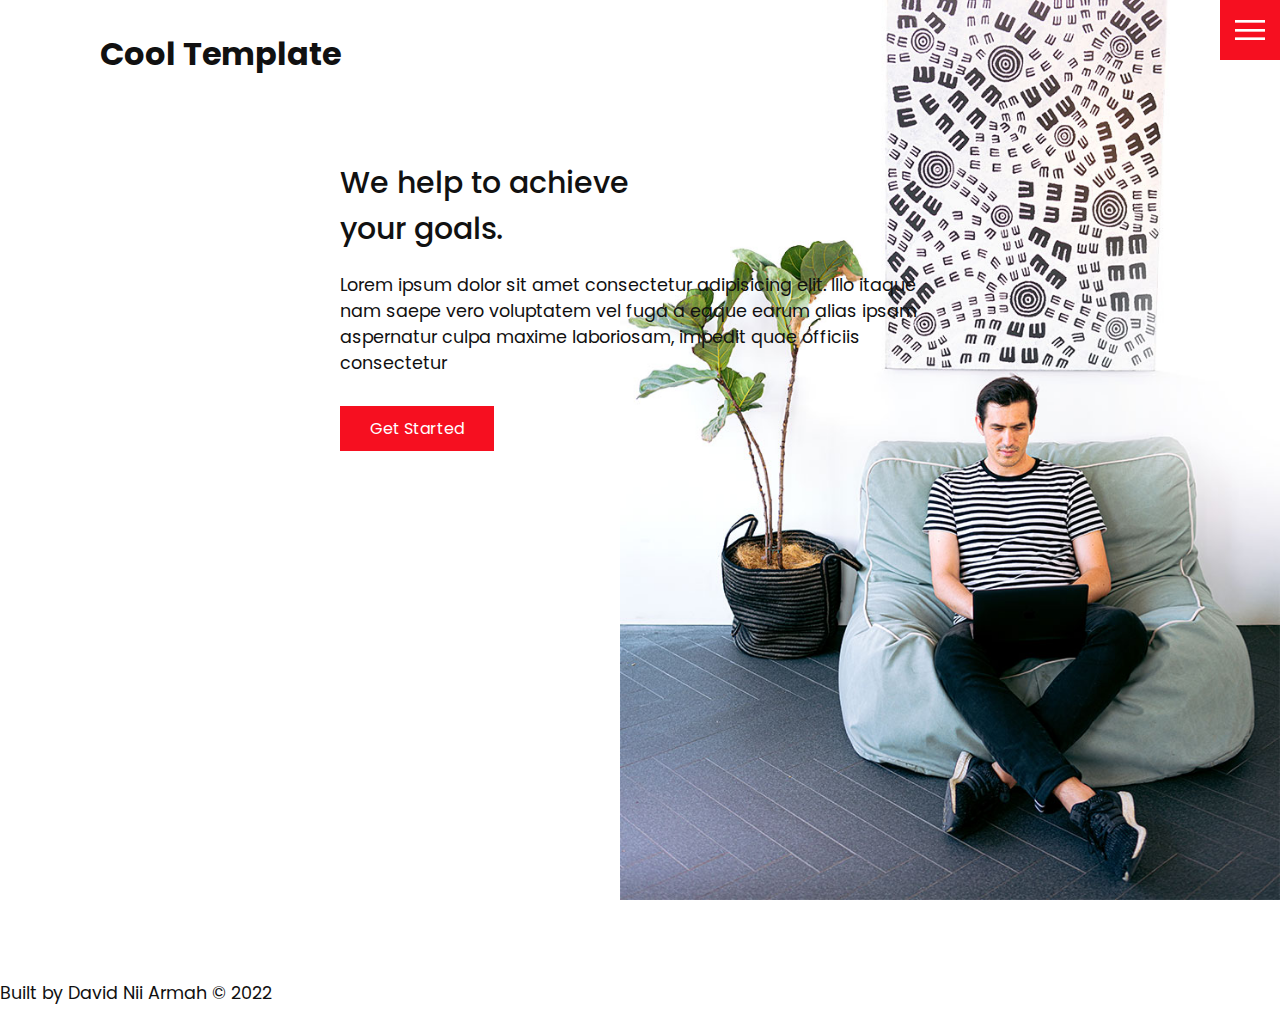
<file: index.html>
<!DOCTYPE html>
<!DOCTYPE html>
<html>
<head>
  <meta charset="utf-8">
  <meta name="viewport" content="width=device-width, initial-scale=1">
  <title>Cool Template</title>
  <link rel="stylesheet" href="css/style.css" />
</head>
<body>
<header>
  <div class="logo">Cool Template</div>
  <div class="toggle"></div>
  <div class="navigation">
    <ul>
      <li><a href="index.html">Home</a></li>
      <li><a href="services.html">Services</a></li>
      <li><a href="work.html">Work</a></li>
      <li><a href="contact.html">Contact</a></li>
    </ul>
    <div class="social-bar">
    <ul>
            <li>
              <a href="https://facebook.com">
                <img src="images/facebook.png" target="_blank" alt="" />
              </a>
            </li>
            <li>
              <a href="https://twitter.com">
                <img src="images/twitter.png" target="_blank" alt="" />
              </a>
            </li>
            <li>
              <a href="https://instagram.com">
                <img src="images/instagram.png" target="_blank" alt="" />
              </a>
            </li>
          </ul>
          <a href="mailto:davidarmah991@gmail.com" class="email-icon">
          <img src="images/email.png" alt="" />
        </a>
    </div>
  </div>
  </header>
<section>
  <img src="images/home-img.jpg" class="home-img" alt="" />
  <div class="home-content">
        <h1>
          We help to achieve <br />
          your goals.
        </h1>
        <p>
          Lorem ipsum dolor sit amet consectetur adipisicing elit. Illo itaque
          nam saepe vero voluptatem vel fuga a eaque earum alias ipsam
          aspernatur culpa maxime laboriosam, impedit quae officiis consectetur
        </p>
        <a href="contact.html" class="btn">Get Started</a>
      </div>
</section>
<p class="foot">Built by David Nii Armah &copy; 2022</p>
  <script src="js/script.js"></script>
</body>
</html>
</file>
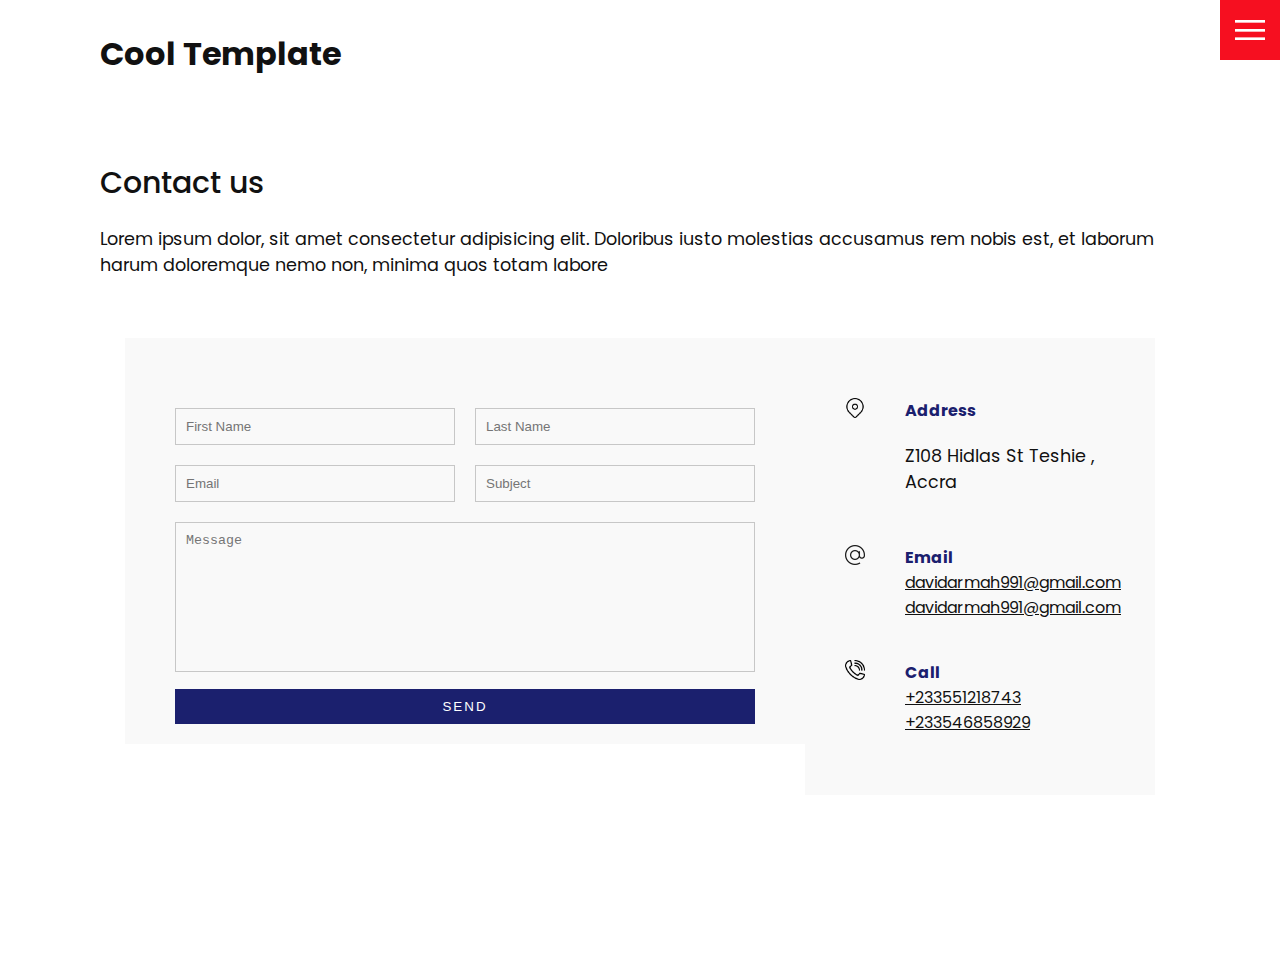
<file: contact.html>
<!DOCTYPE html>
<html lang="en">
  <head>
    <meta charset="UTF-8" />
    <meta http-equiv="X-UA-Compatible" content="IE=edge" />
    <meta name="viewport" content="width=device-width, initial-scale=1.0" />
    <link rel="stylesheet" href="css/style.css" />
    <title>Cool Template</title>
  </head>
  <body>
    <header>
      <div class="logo">Cool Template</div>
      <div class="toggle"></div>
      <div class="navigation">
        <ul>
          <li><a href="index.html">Home</a></li>
          <li><a href="services.html">Services</a></li>
          <li><a href="work.html">Work</a></li>
          <li><a href="contact.html">Contact</a></li>
        </ul>
        <div class="social-bar">
          <ul>
            <li>
              <a href="https://facebook.com">
                <img src="images/facebook.png" target="_blank" alt="" />
              </a>
            </li>
            <li>
              <a href="https://twitter.com">
                <img src="images/twitter.png" target="_blank" alt="" />
              </a>
            </li>
            <li>
              <a href="https://instagram.com">
                <img src="images/instagram.png" target="_blank" alt="" />
              </a>
            </li>
          </ul>
          <a href="mailto:you@email.com" class="email-icon">
            <img src="images/email.png" alt="" />
          </a>
        </div>
      </div>
    </header>

    <section>
      <div class="title">
        <h1>Contact us</h1>
        <p>
          Lorem ipsum dolor, sit amet consectetur adipisicing elit. Doloribus
          iusto molestias accusamus rem nobis est, et laborum harum doloremque
          nemo non, minima quos totam labore
        </p>
      </div>
      <div class="contact">
        <div class="contact-form">
          <form>
            <div class="row">
              <div class="input50">
                <input type="text" placeholder="First Name" />
              </div>
              <div class="input50">
                <input type="text" placeholder="Last Name" />
              </div>
            </div>
            <div class="row">
              <div class="input50">
                <input type="text" placeholder="Email" />
              </div>
              <div class="input50">
                <input type="text" placeholder="Subject" />
              </div>
            </div>
            <div class="row">
              <div class="input100">
                <textarea placeholder="Message"></textarea>
              </div>
            </div>
            <div class="row">
              <div class="input100">
                <input type="submit" value="Send" />
              </div>
            </div>
          </form>
        </div>

        <div class="contact-info">
          <div class="info-box">
            <img src="images/address.png" class="contact-icon" alt="" />
            <div class="details">
              <h4>Address</h4>
              <p>Z108 Hidlas St Teshie , Accra</p>
            </div>
          </div>
          <div class="info-box">
            <img src="images/email.png" class="contact-icon" alt="" />
            <div class="details">
              <h4>Email</h4>
              <a href="mailto:davidarmah991@gmail.com">davidarmah991@gmail.com</a>
              <a href="mailto:davidarmah991@gmail.com">davidarmah991@gmail.com</a>
            </div>
          </div>
          <div class="info-box">
            <img src="images/call.png" class="contact-icon" alt="" />
            <div class="details">
              <h4>Call</h4>
              <a href="tel:+233551218743">+233551218743</a>
              <a href="tel:+233546858929">+233546858929</a>
            </div>
          </div>
        </div>
      </div>
    </section>

    <script src="js/script.js"></script>
  </body>
</html>
</file>
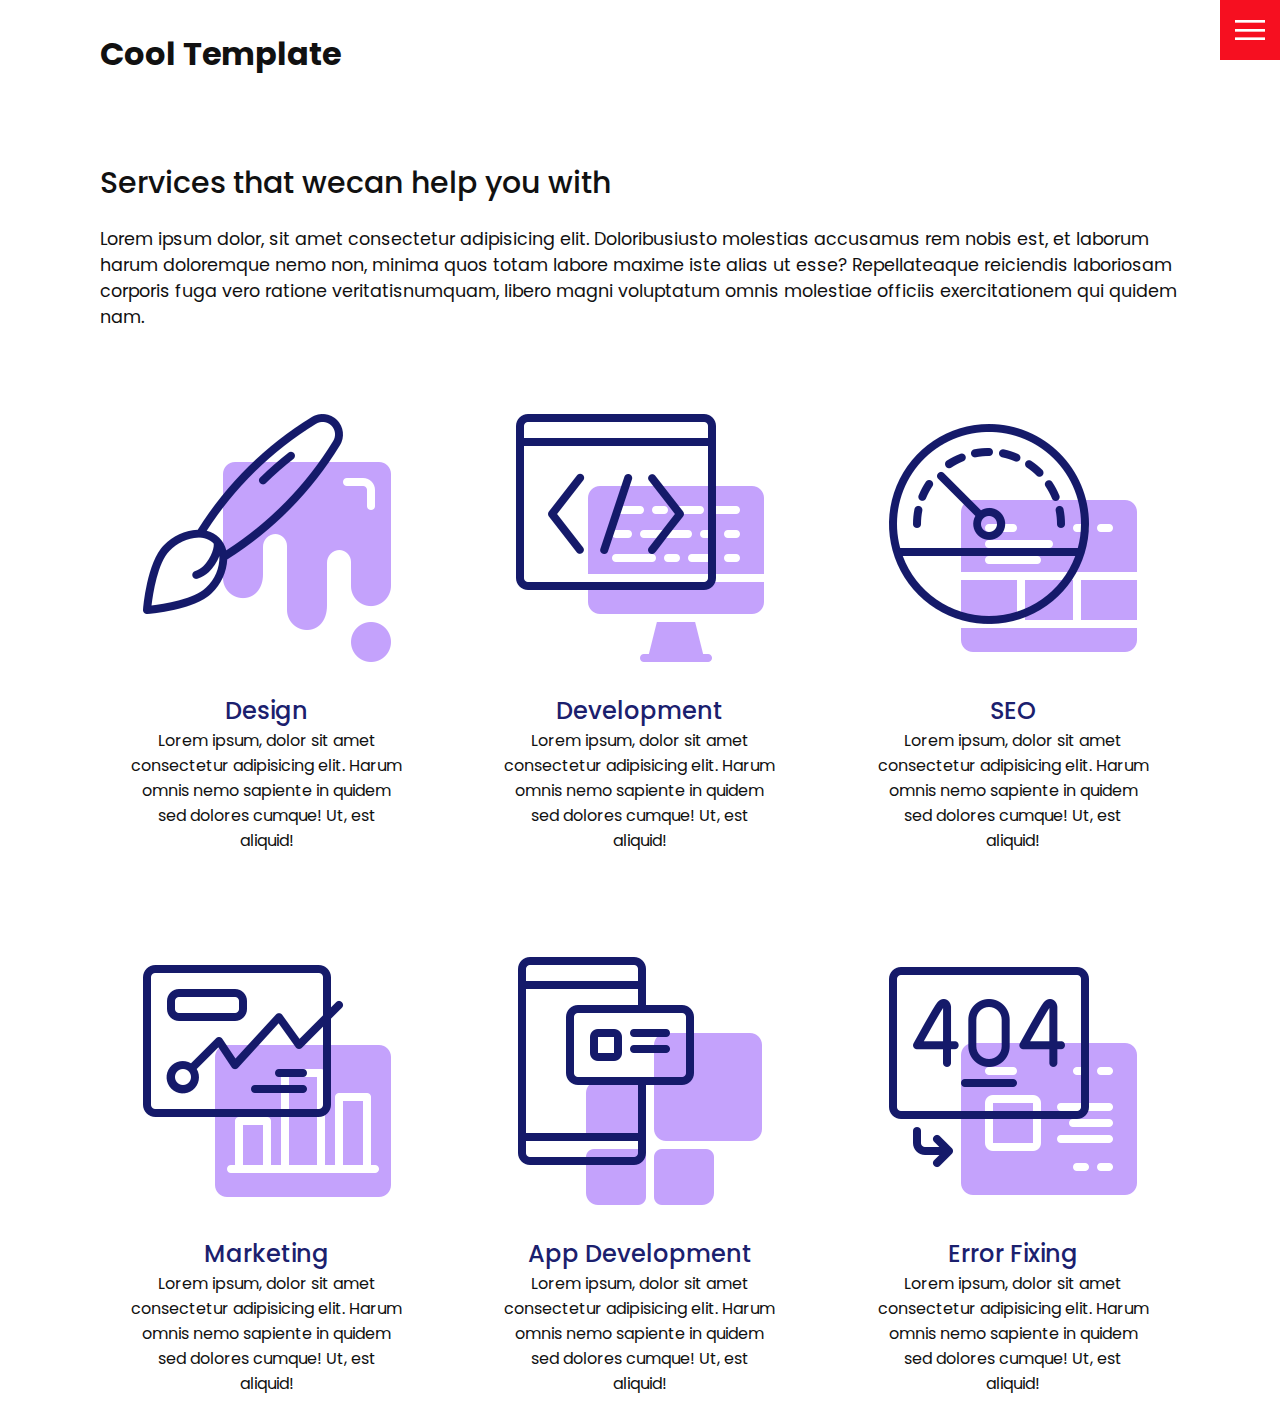
<file: services.html>
<!DOCTYPE html>
<!DOCTYPE html>
<html>
<head>
  <meta charset="utf-8">
  <meta name="viewport" content="width=device-width, initial-scale=1">
  <title>Cool Web</title>
  <link rel="stylesheet" href="css/style.css" />
</head>
<body>
<header>
  <div class="logo">Cool Template</div>
  <div class="toggle"></div>
  <div class="navigation">
    <ul>
      <li><a href="index.html">Home</a></li>
      <li><a href="services.html">Services</a></li>
      <li><a href="work.html">Work</a></li>
      <li><a href="contact.html">Contact</a></li>
    </ul>
    <div class="social-bar">
    <ul>
            <li>
              <a href="https://facebook.com">
                <img src="images/facebook.png" target="_blank" alt="" />
              </a>
            </li>
            <li>
              <a href="https://twitter.com">
                <img src="images/twitter.png" target="_blank" alt="" />
              </a>
            </li>
            <li>
              <a href="https://instagram.com">
                <img src="images/instagram.png" target="_blank" alt="" />
              </a>
            </li>
          </ul>
          <a href="mailto:davidarmah991@gmail.com" class="email-icon">
          <img src="images/email.png" alt="" />
        </a>
    </div>
  </div>
</header>
<section>
  <div class="title">
    <h1>Services that wecan help you with</h1>
    <p> Lorem ipsum dolor, sit amet consectetur adipisicing elit. Doloribusiusto molestias accusamus rem nobis est, et laborum harum doloremque nemo non, minima quos totam labore maxime iste alias ut esse? Repellateaque reiciendis laboriosam corporis fuga vero ratione veritatisnumquam, libero magni voluptatum omnis molestiae officiis
    exercitationem qui quidem nam.</p>
  </div>
  <div class="services">
        <div class="service">
          <div class="icon">
            <img src="images/001.png" alt="" />
          </div>
          <h2>Design</h2>
          Lorem ipsum, dolor sit amet consectetur adipisicing elit. Harum omnis
          nemo sapiente in quidem sed dolores cumque! Ut, est aliquid!
        </div>
        <div class="service">
          <div class="icon">
            <img src="images/002.png" alt="" />
          </div>
          <h2>Development</h2>
          Lorem ipsum, dolor sit amet consectetur adipisicing elit. Harum omnis
          nemo sapiente in quidem sed dolores cumque! Ut, est aliquid!
        </div>
        <div class="service">
          <div class="icon">
            <img src="images/003.png" alt="" />
          </div>
          <h2>SEO</h2>
          Lorem ipsum, dolor sit amet consectetur adipisicing elit. Harum omnis
          nemo sapiente in quidem sed dolores cumque! Ut, est aliquid!
        </div>
        <div class="service">
          <div class="icon">
            <img src="images/004.png" alt="" />
          </div>
          <h2>Marketing</h2>
          Lorem ipsum, dolor sit amet consectetur adipisicing elit. Harum omnis
          nemo sapiente in quidem sed dolores cumque! Ut, est aliquid!
        </div>
        <div class="service">
          <div class="icon">
            <img src="images/005.png" alt="" />
          </div>
          <h2>App Development</h2>
          Lorem ipsum, dolor sit amet consectetur adipisicing elit. Harum omnis
          nemo sapiente in quidem sed dolores cumque! Ut, est aliquid!
        </div>
        <div class="service">
          <div class="icon">
            <img src="images/006.png" alt="" />
          </div>
          <h2>Error Fixing</h2>
          Lorem ipsum, dolor sit amet consectetur adipisicing elit. Harum omnis
          nemo sapiente in quidem sed dolores cumque! Ut, est aliquid!
        </div>
      </div>
</section>
</body>
</html>
</file>
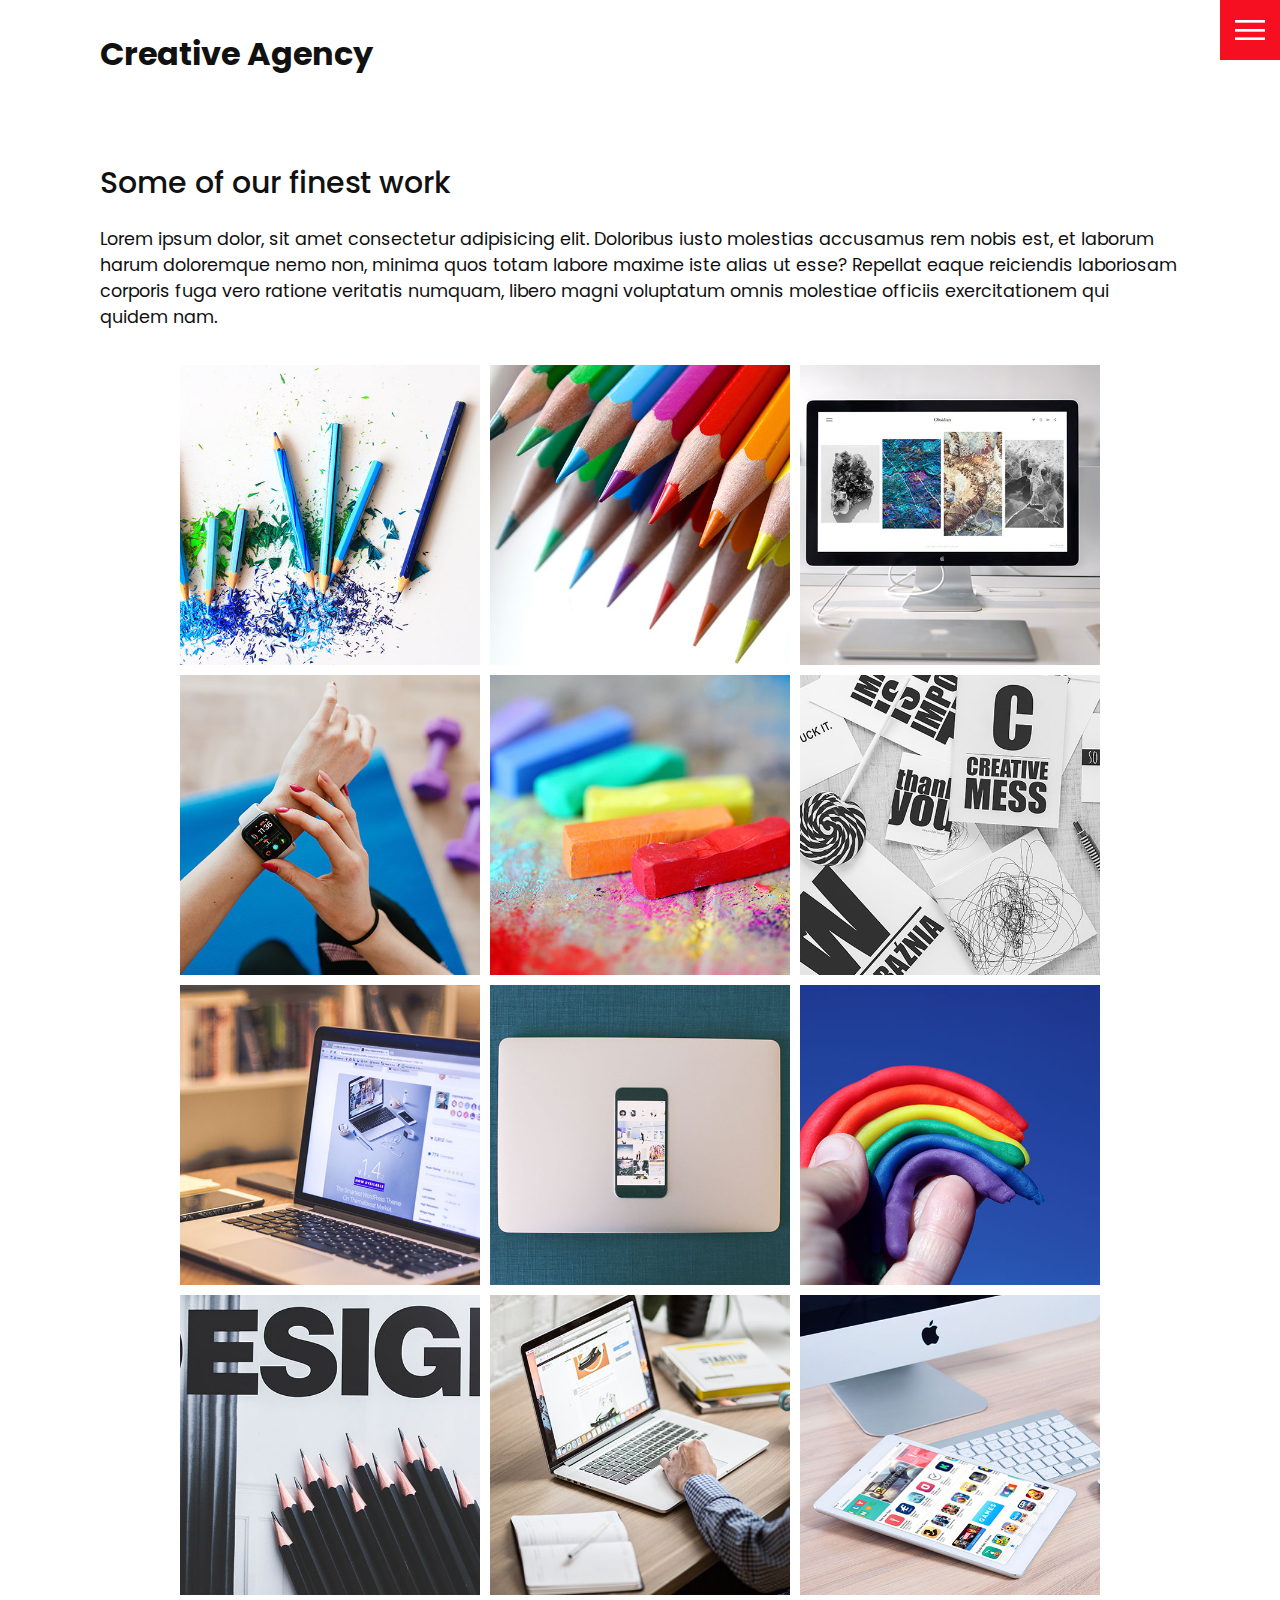
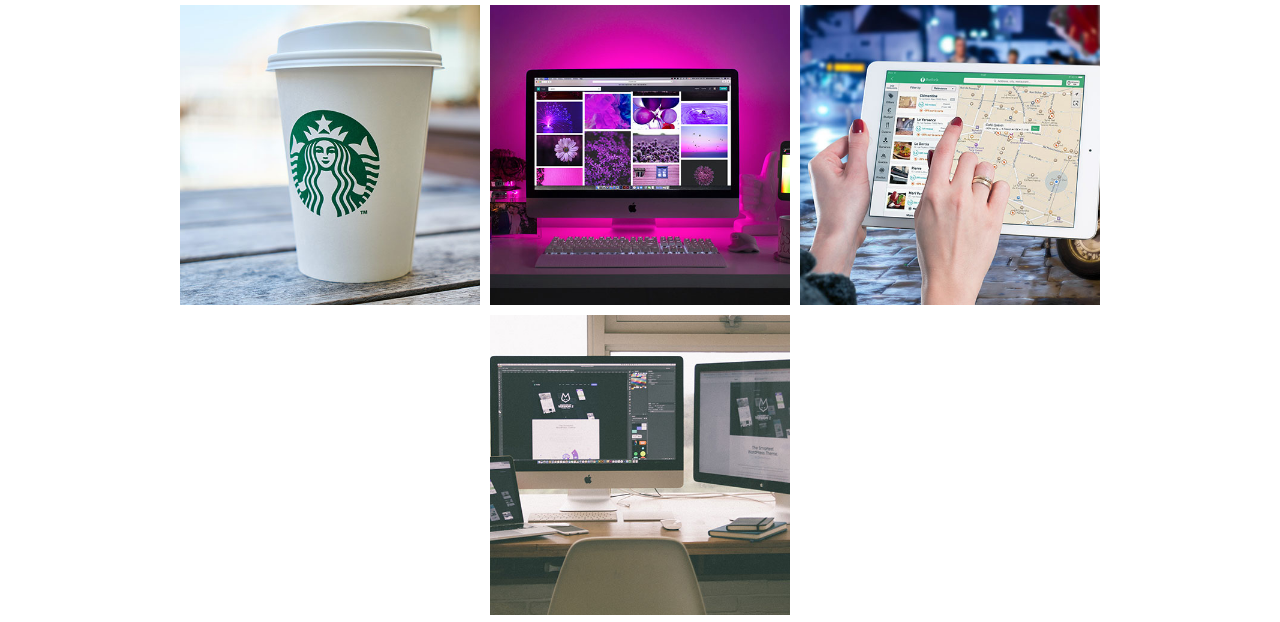
<file: work.html>
<!DOCTYPE html>
<html lang="en">
  <head>
    <meta charset="UTF-8" />
    <meta http-equiv="X-UA-Compatible" content="IE=edge" />
    <meta name="viewport" content="width=device-width, initial-scale=1.0" />
    <link rel="stylesheet" href="css/style.css" />
    <title>Creative Agency</title>
  </head>
  <body>
  <header>
    <div class="logo">Creative Agency</div>
      <div class="toggle"></div>
      <div class="navigation">
        <ul>
          <li><a href="index.html">Home</a></li>
          <li><a href="services.html">Services</a></li>
          <li><a href="work.html">Work</a></li>
          <li><a href="contact.html">Contact</a></li>
        </ul>
        <div class="social-bar">
          <ul>
            <li>
              <a href="https://facebook.com">
                <img src="images/facebook.png" target="_blank" alt="" />
              </a>
            </li>
            <li>
              <a href="https://twitter.com">
                <img src="images/twitter.png" target="_blank" alt="" />
              </a>
            </li>
            <li>
              <a href="https://instagram.com">
                <img src="images/instagram.png" target="_blank" alt="" />
              </a>
            </li>
          </ul>
          <a href="mailto:you@email.com" class="email-icon">
            <img src="images/email.png" alt="" />
          </a>
        </div>
      </div>
  </header>
  <section>
    <div class="title">
      <h1> Some of our finest work</h1>
      <p>Lorem ipsum dolor, sit amet consectetur adipisicing elit. Doloribus
          iusto molestias accusamus rem nobis est, et laborum harum doloremque
          nemo non, minima quos totam labore maxime iste alias ut esse? Repellat
          eaque reiciendis laboriosam corporis fuga vero ratione veritatis
          numquam, libero magni voluptatum omnis molestiae officiis
          exercitationem qui quidem nam.
        </p>
    </div>
    <div class="portfolio">
      <div class="item">
        <img src="images/portfolio-item1.jpg" alt="" />
        <div class="action">
          <a href="#">Launch</a>
        </div>
      </div>
      <div class="item">
          <img src="images/portfolio-item2.jpg" alt="" />
          <div class="action">
            <a href="#">Launch</a>
          </div>
        </div>
        <div class="item">
          <img src="images/portfolio-item3.jpg" alt="" />
          <div class="action">
            <a href="#">Launch</a>
          </div>
        </div>
        <div class="item">
          <img src="images/portfolio-item4.jpg" alt="" />
          <div class="action">
            <a href="#">Launch</a>
          </div>
        </div>
        <div class="item">
          <img src="images/portfolio-item5.jpg" alt="" />
          <div class="action">
            <a href="#">Launch</a>
          </div>
        </div>
        <div class="item">
          <img src="images/portfolio-item6.jpg" alt="" />
          <div class="action">
            <a href="#">Launch</a>
          </div>
        </div>
        <div class="item">
          <img src="images/portfolio-item7.jpg" alt="" />
          <div class="action">
            <a href="#">Launch</a>
          </div>
        </div>
        <div class="item">
          <img src="images/portfolio-item8.jpg" alt="" />
          <div class="action">
            <a href="#">Launch</a>
          </div>
        </div>
        <div class="item">
          <img src="images/portfolio-item9.jpg" alt="" />
          <div class="action">
            <a href="#">Launch</a>
          </div>
        </div>
        <div class="item">
          <img src="images/portfolio-item10.jpg" alt="" />
          <div class="action">
            <a href="#">Launch</a>
          </div>
        </div>
        <div class="item">
          <img src="images/portfolio-item11.jpg" alt="" />
          <div class="action">
            <a href="#">Launch</a>
          </div>
        </div>
        <div class="item">
          <img src="images/portfolio-item12.jpg" alt="" />
          <div class="action">
            <a href="#">Launch</a>
          </div>
        </div>
        <div class="item">
          <img src="images/portfolio-item13.jpg" alt="" />
          <div class="action">
            <a href="#">Launch</a>
          </div>
        </div>
        <div class="item">
          <img src="images/portfolio-item14.jpg" alt="" />
          <div class="action">
            <a href="#">Launch</a>
          </div>
        </div>
        <div class="item">
          <img src="images/portfolio-item15.jpg" alt="" />
          <div class="action">
            <a href="#">Launch</a>
          </div>
        </div>
        <div class="item">
          <img src="images/portfolio-item16.jpg" alt="" />
          <div class="action">
            <a href="#">Launch</a>
          </div>
        </div>
      </div>
    </div>
  </section>
  </body>
</file>
<file: css/style.css>
@import url('https://fonts.googleapis.com/css?family=Poppins:200,300,400,500,600,700,800,900&display=swap');

:root {
	--primary-color:  #f60f20;
	--secondary-color:  #1b206e;
}

/* BASE STYLES */
* {
	box-sizing: border-box;
	margin: 0;
    padding: 0;
}

html,body {
	font-family: 'Poppins', sans-serif;
	color: #111;
}

h1 {
  font-size: 30px;
  font-weight: 500;
}

p {
	margin: 20px 0  10px;
	font-size: 1.1rem;
}

section {
	display:  flex;
	flex-direction: column;
	height: 100vh;
	align-items: center;
	padding: 100px;
	margin-top: 60px;
}

section .home {
	flex-direction: row;
	margin-top: 0;
}

/* BUTTON */
.btn {
	cursor: pointer;
	display: inline-block;
	background: var(--primary-color);
	color: #fff;
	text-decoration: none;
	padding: 10px 30px;
	margin: 20px 0 ;
	border: 0;
}
.btn:hover {
	transform: scale(0.98);
}

.logo {
	position: absolute;
	top: 30px;
	left: 100px ;
	font-size: 2rem;
	font-weight: 700;
	z-index: 20;
}

.toggle {
	position: fixed;
	top: 0;
	right: 0;
	width: 60px;
	height: 60px;
	background: var(--primary-color) url(../images/menu.png);
    background-size: 30px;
    background-position: center;
    background-repeat: no-repeat;
    z-index: 20;
    cursor: pointer;
}



.toggle.active {
	background: var(--primary-color) url(../images/close.png);
	background-size: 25px;
	background-position: center;
	background-repeat: no-repeat;
}

/* NAVIGATION */
.navigation {
	position: fixed;
	top: 0;
	left: 100%;
	width: 100%;
	height: 100%;
	background-color: #fff;
	z-index: 15;
	display: flex;
	justify-content: center;
	align-items: center;
}

.navigation.active {
	left: 0;
}

.navigation ul {
	position: relative;
}
.navigation ul li {
	position:relative ;
	list-style: none;
	text-align: center;
}

.navigation ul li a {
	font-size: 2.2rem;
	color: #111;
	text-decoration: none;
	font-weight: 300;
}

.navigation ul li a:hover{
	color: var(--primary-color);
}

.navigation .social-bar {
	position: absolute;
	top: 0;
	left: 0;
	width: 60px;
	height: 100%;
	display: flex;
	justify-content: center;
	align-items: center;
}

.navigation .social-bar a {
display: inline-block;
transform: scale(0.5);
}

.navigation .email-icon {
	position: absolute;
	bottom: 20px;
	transform: scale(0.5)

} 


/* Home */

.home-content  {
	position: relative;
	z-index: 10;
	max-width: 600px;
}

.home-img {
	position: absolute;
	bottom: 0;
	right: 0;
	height: 110%;
}
/* SERVICES SECTION */
.services {
	margin-top: 40px;
	display: grid;
	grid-template-columns: repeat(3, 1fr);
    gap: 40px;
     text-align: center;
}

.services .service {
	padding: 30px;
}

.services .service:hover {
	box-shadow: 0 10px 30px rgba(10,10,10,0.5);
}
.services .service h2 {
	font-size: 24px;
	font-weight: 500;
	margin-top: 20px;
	color: var(--secondary-color);
}
.services .service icon img {
	max-width: 100px;
}

/* WORK PAGE */
.portfolio {
	display: flex;
	flex-wrap:wrap ;
    justify-content: center;
    margin-top: 20px;
}

.portfolio .item {
	position: relative;
	width: 300px;
	height: 300px ;
	margin:  5px;
}
.portfolio .item img {
	width: 100%;
	height: 100%;
}
.portfolio .item .action {
	position: absolute;
	top: 0;
	left: 0;
	width: 100%; 
	height:  100%;
	background: rgba(0, 0, 0, 0.8);
    display: flex;
    justify-content: center;
    align-items: center;
    opacity: 0;
    transition: 0.5s;

}

.portfolio .item:hover .action {
	opacity: 1;
}
.portfolio .item .action a {
	display: inline-block;
	color: #fff;
	text-decoration: none;
	border: 1 px solid #fff;
	padding: 5px 15px;

}

/* CONTACT SECTION */
.contact {
	position: relative ;
	width: 100%;
	margin-top: 50px;
	display: flex;
	justify-content: center;
	align-items: flex-start;
}

.contact-form {
	position: relative;
	background: #f9f9f9;
	width:calc(100% - 400px);
	padding: 60px 40px 20px ;
}

.contact-form form {
	width: 100%;
}

.contact-form .row {
  width: 100%;
  display: flex;
}
.contact-form .input50 {
  width: 50%;
  margin: 0 10px;
}

.contact-form .input100 {
  width: 100%;
  margin: 0 10px;
}

.contact-form .row input,
.contact-form .row textarea {
position: relative;
border: 1px solid rgba(0, 0, 0, 0.2);
color: #111;
background:transparent;
width: 100%;
outline: none;
padding: 10px;
font-weight: 300;
margin: 10px 0;
resize: none;
}

.contact-form .row textarea {
  height: 150px;
}

.contact-form .row input[type='submit'] {
	background-color: var(--secondary-color);
	color: #fff;
	margin: 0;
	text-transform: uppercase;
	letter-spacing: 2px;
	font-weight: 300;
	border: 0;
	cursor: pointer;
}

.contact-info {
	width: 350px;
	background: #f9f9f9;
	padding: 60px 40px 20px;
}

.contact-info .info-box {
  display: flex;
  align-items: flex-start;
  margin-bottom: 40px;
}

.contact-info .info-box .contact-icon {
  width: 20px;
  margin-right: 40px;
}

.contact-info .info-box .details h4 {
  color: var(--secondary-color);
}

.contact-info .info-box .details p,
.contact-info .info-box .details a {
  color: #111;
}

@media (max-width: 1068px) {
	.home-img {
		display: none;
	}
	.logo{
		top: 10px;
		left: 40px;
		font-size: 1.5rem;
	}
	section {
		padding: 100px 40px;
	}
	navigation  ul li a {
      font-size: 2rem;
	}

	.services {
		grid-template-columns: repeat(2, 1fr);
	}
	.contact {
		flex-direction: column;
	}
	.contact-form {
    width: 100%;
    padding: 30px 30px 20px;
  }

  .contact-form .row {
    flex-direction: column;
  }

  .contact-form .input50,
  .contact-form .input100 {
    width: 100%;
    margin: 0;
  }

  .contact-info {
    width: 100%;
    margin-top: 20px;
    padding: 30px 30px 20px;
  }
}

@media (max-width: 768px) {
  .services {
    grid-template-columns: 1fr;
  }

  .services .service {
    box-shadow: 0 10px 30px rgba(0, 0, 0, 0.1);
  }

}
 
 p .foot {
	bottom: 0;
	margin-left: 20px;
}
</file>
